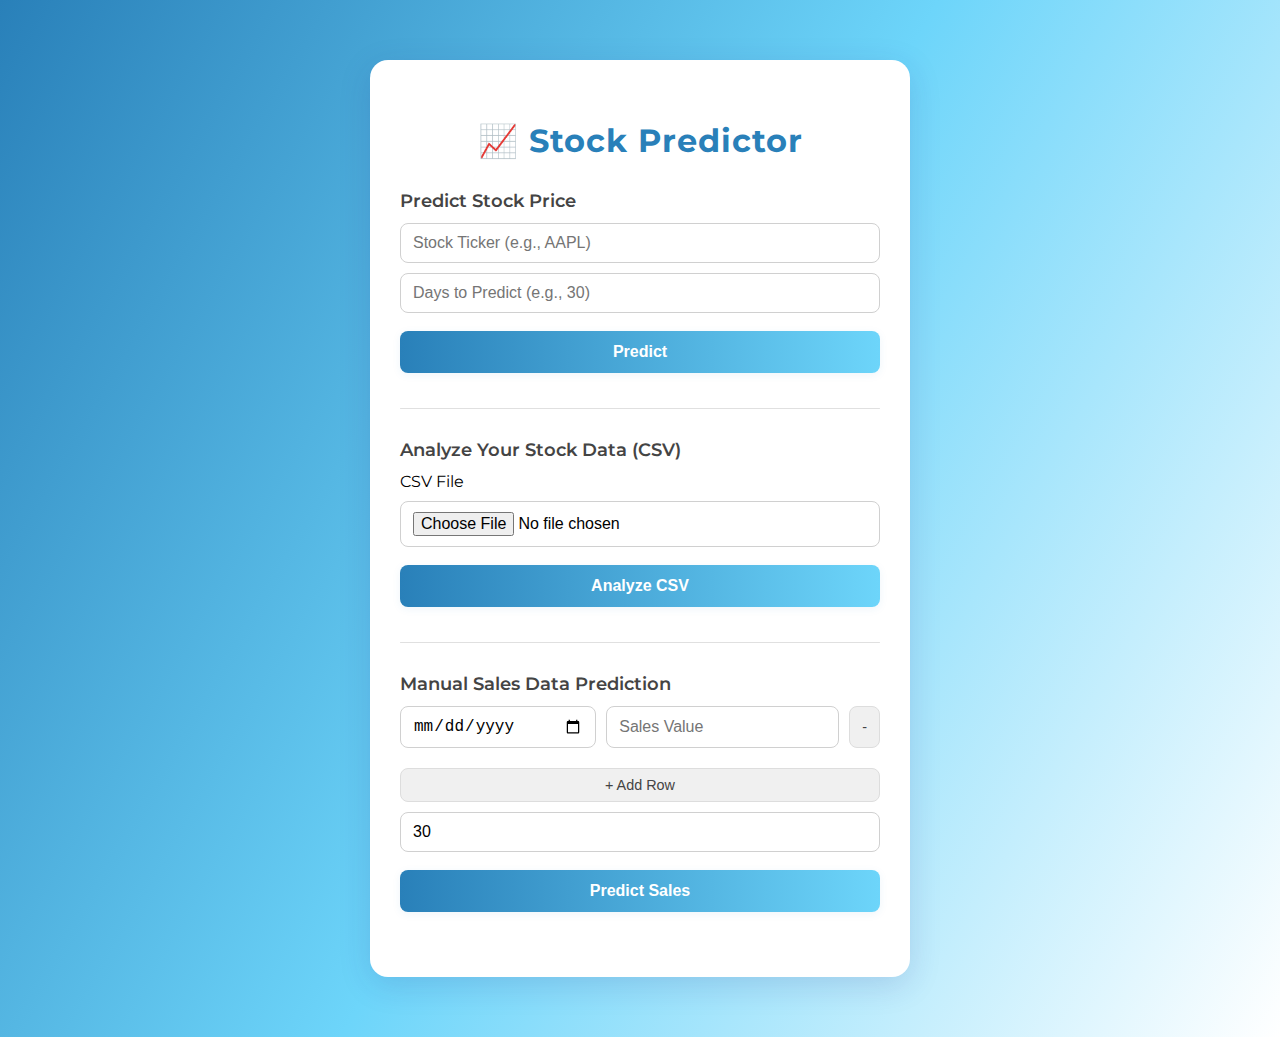
<file: templates/index.html>
<!DOCTYPE html>
<html lang="en">
<head>
    <meta charset="UTF-8">
    <title>Stock Predictor</title>
    <meta name="viewport" content="width=device-width, initial-scale=1.0">
    <link href="https://fonts.googleapis.com/css?family=Montserrat:400,700&display=swap" rel="stylesheet">
    <style>
        body {
            background: linear-gradient(120deg, #2980b9, #6dd5fa, #ffffff);
            min-height: 100vh;
            font-family: 'Montserrat', sans-serif;
            margin: 0;
        }
        .container {
            max-width: 480px;
            margin: 60px auto;
            background: #fff;
            border-radius: 18px;
            box-shadow: 0 8px 32px 0 rgba(31, 38, 135, 0.15);
            padding: 40px 30px 30px 30px;
        }
        h1 {
            text-align: center;
            color: #2980b9;
            margin-bottom: 30px;
            font-weight: 700;
            letter-spacing: 1px;
        }
        .form-section {
            margin-bottom: 35px;
        }
        .form-title {
            font-size: 1.1rem;
            color: #444;
            font-weight: 600;
            margin-bottom: 12px;
        }
        .form-group {
            display: flex;
            flex-direction: column;
            gap: 10px;
        }
        input[type="text"], input[type="number"], input[type="file"], input[type="date"] {
            padding: 10px 12px;
            border: 1px solid #d0d0d0;
            border-radius: 8px;
            font-size: 1rem;
            outline: none;
            transition: border 0.2s;
        }
        input[type="text"]:focus, input[type="number"]:focus, input[type="date"]:focus {
            border: 1.5px solid #2980b9;
        }
        .btn {
            background: linear-gradient(90deg, #2980b9, #6dd5fa);
            color: #fff;
            border: none;
            border-radius: 8px;
            padding: 12px;
            font-size: 1rem;
            font-weight: 600;
            cursor: pointer;
            transition: background 0.2s, box-shadow 0.2s;
            margin-top: 8px;
            box-shadow: 0 2px 8px rgba(41,128,185,0.08);
        }
        .btn:hover {
            background: linear-gradient(90deg, #2574a9, #48c6ef);
            box-shadow: 0 4px 16px rgba(41,128,185,0.14);
        }
        .divider {
            height: 1px;
            background: #e0e0e0;
            margin: 30px 0;
            border-radius: 2px;
        }
        .data-row {
            display: flex;
            gap: 10px;
            margin-bottom: 10px;
        }
        .data-row input {
            flex: 1;
        }
        .action-btn {
            background: #f0f0f0;
            color: #444;
            border: 1px solid #ddd;
            border-radius: 8px;
            padding: 8px 12px;
            cursor: pointer;
            font-size: 0.9rem;
        }
        .action-btn:hover {
            background: #e0e0e0;
        }
        @media (max-width: 600px) {
            .container {
                padding: 20px 8px 18px 8px;
                margin: 18px 4px;
            }
        }
    </style>
</head>
<body>
    <div class="container">
        <h1>📈 Stock Predictor</h1>
        
        <!-- Stock Prediction Form -->
        <div class="form-section">
            <div class="form-title">Predict Stock Price</div>
            <form action="/predict" method="post" class="form-group">
                <input type="text" name="ticker" placeholder="Stock Ticker (e.g., AAPL)" required>
                <input type="number" name="days" min="1" max="365" placeholder="Days to Predict (e.g., 30)" required>
                <button type="submit" class="btn">Predict</button>
            </form>
        </div>
        
        <div class="divider"></div>
        
        <!-- CSV Upload Form -->
        <div class="form-section">
            <div class="form-title">Analyze Your Stock Data (CSV)</div>
            <form action="/upload" method="post" enctype="multipart/form-data" class="form-group">
                <label for="csvFile">CSV File</label>
                <input type="file" id="csvFile" name="file" accept=".csv" required title="Upload your CSV file" placeholder="Choose CSV file">
                <button type="submit" class="btn">Analyze CSV</button>
            </form>
        </div>
        
        <div class="divider"></div>
        
        <!-- Manual Data Entry Form -->
        <div class="form-section">
            <div class="form-title">Manual Sales Data Prediction</div>
            <form action="/manual_predict" method="post" id="manualForm" class="form-group">
                <div id="dataEntries">
                    <div class="data-row">
                        <input type="date" name="dates[]" required placeholder="Date">
                        <input type="number" step="0.01" name="sales[]" required placeholder="Sales Value">
                        <button type="button" class="action-btn remove-row" onclick="removeRow(this)" disabled>-</button>
                    </div>
                </div>
                <button type="button" class="action-btn" onclick="addRow()">+ Add Row</button>
                <input type="number" name="prediction_days" min="1" max="365" value="30" placeholder="Days to Predict" required>
                <button type="submit" class="btn">Predict Sales</button>
            </form>
        </div>
    </div>
    
    <script>
        function addRow() {
            const container = document.getElementById('dataEntries');
            const newRow = document.createElement('div');
            newRow.className = 'data-row';
            newRow.innerHTML = `
                <input type="date" name="dates[]" required placeholder="Date">
                <input type="number" step="0.01" name="sales[]" required placeholder="Sales Value">
                <button type="button" class="action-btn remove-row" onclick="removeRow(this)">-</button>
            `;
            container.appendChild(newRow);
            
            // Enable remove button on first row if we have more than one row
            if (container.children.length === 2) {
                container.querySelector('.remove-row').disabled = false;
            }
        }
        
        function removeRow(btn) {
            const container = document.getElementById('dataEntries');
            if (container.children.length > 1) {
                btn.parentElement.remove();
                
                // Disable remove button on first row if only one row remains
                if (container.children.length === 1) {
                    container.querySelector('.remove-row').disabled = true;
                }
            }
        }
    </script>
</body>
</html>
</file>
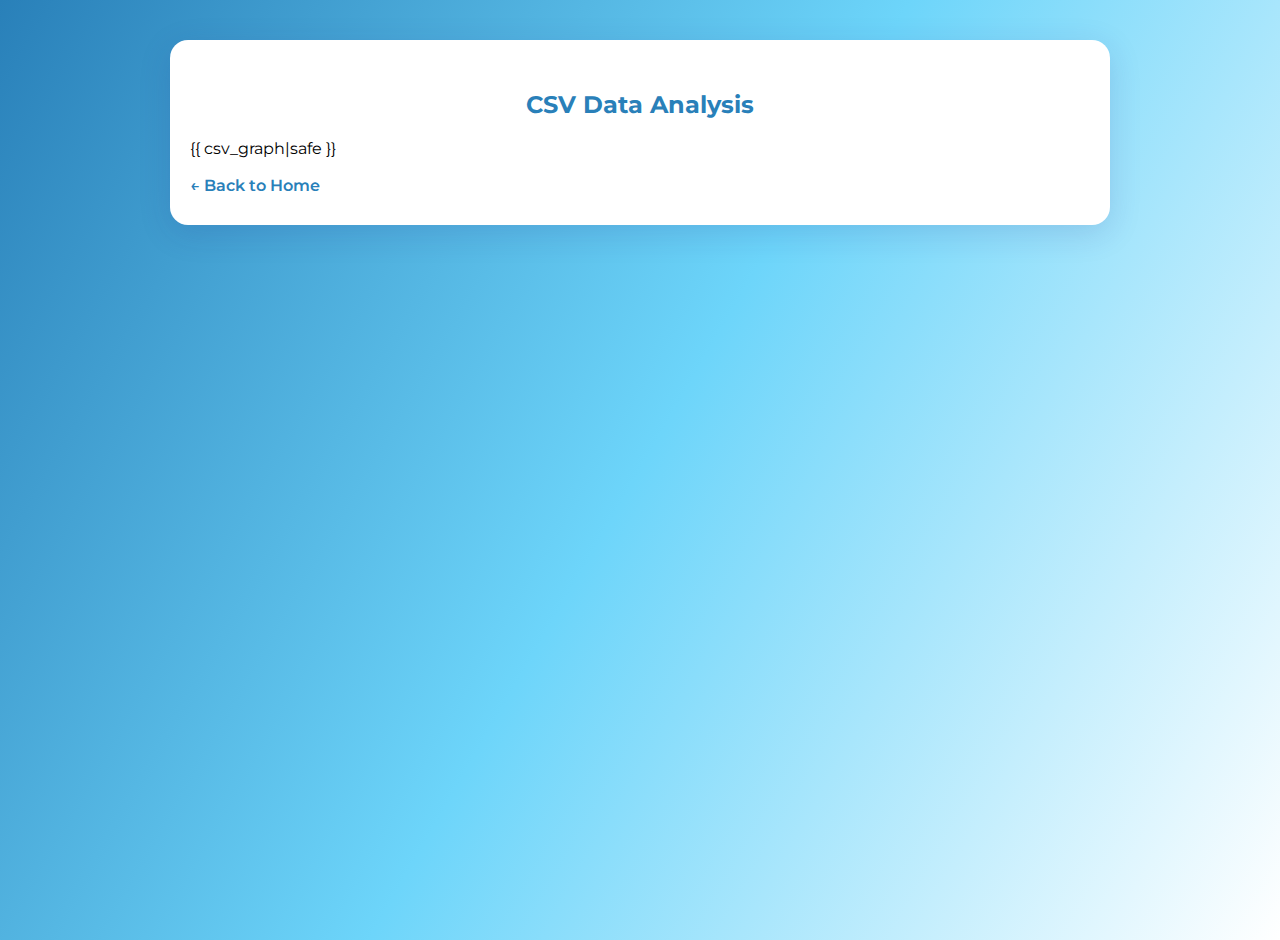
<file: templates/csv_results.html>
<!DOCTYPE html>
<html lang="en">
<head>
    <meta charset="UTF-8">
    <meta name="viewport" content="width=device-width, initial-scale=1.0">
    <title>CSV Data Analysis</title>
    <link href="https://fonts.googleapis.com/css?family=Montserrat:400,700&display=swap" rel="stylesheet">
    <style>
        body {
            background: linear-gradient(120deg, #2980b9, #6dd5fa, #ffffff);
            min-height: 100vh;
            font-family: 'Montserrat', sans-serif;
            margin: 0;
        }
        .container {
            max-width: 900px;
            margin: 40px auto;
            background: #fff;
            border-radius: 18px;
            box-shadow: 0 8px 32px 0 rgba(31, 38, 135, 0.15);
            padding: 30px 20px;
        }
        h2 {
            text-align: center;
            color: #2980b9;
            margin-bottom: 20px;
            font-weight: 700;
        }
        .graph-container {
            margin-top: 15px;
        }
        .back-link {
            display: inline-block;
            margin: 18px 0 0 0;
            color: #2980b9;
            text-decoration: none;
            font-weight: 600;
            transition: color 0.2s;
        }
        .back-link:hover {
            color: #2574a9;
        }
        @media (max-width: 900px) {
            .container {
                max-width: 98vw;
                padding: 10px 2vw;
            }
        }
    </style>
</head>
<body>
    <div class="container">
        <h2>CSV Data Analysis</h2>
        <div class="graph-container">
            {{ csv_graph|safe }}
        </div>
        <a href="/" class="back-link">&larr; Back to Home</a>
    </div>
</body>
</html>
</file>
